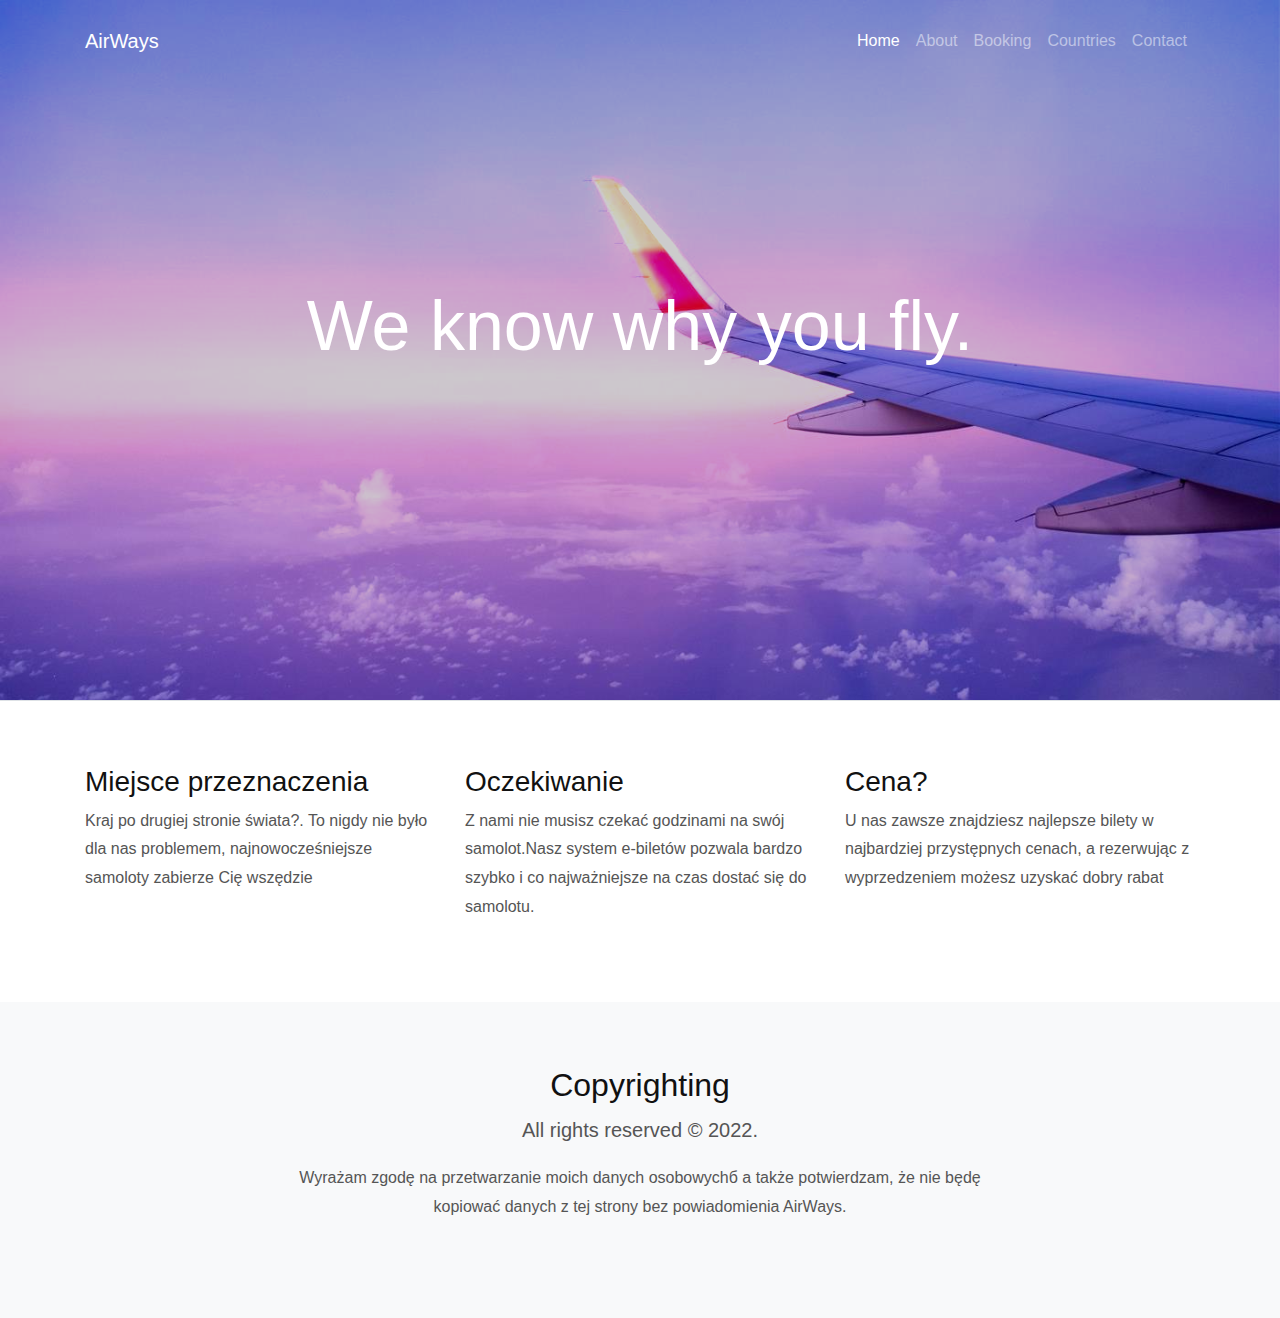
<file: index.html>
<!DOCTYPE html>
<html lang="en">
  <head>
    <title>AirWays</title>
    <meta charset="utf-8">
    <meta name="viewport" content="width=device-width, initial-scale=1, shrink-to-fit=no">
    <link rel="shortcut icon" type="image/x-icon" href="images/logo.jpg"/>
   <link href="https://cdn.jsdelivr.net/npm/bootstrap@5.0.2/dist/css/bootstrap.min.css" rel="stylesheet" integrity="sha384-EVSTQN3/azprG1Anm3QDgpJLIm9Nao0Yz1ztcQTwFspd3yD65VohhpuuCOmLASjC" crossorigin="anonymous">


<link rel="stylesheet" href="https://cdn.jsdelivr.net/npm/bootstrap@4.0.0/dist/css/bootstrap.min.css" integrity="sha384-Gn5384xqQ1aoWXA+058RXPxPg6fy4IWvTNh0E263XmFcJlSAwiGgFAW/dAiS6JXm" crossorigin="anonymous">
<script src="https://code.jquery.com/jquery-3.2.1.slim.min.js" integrity="sha384-KJ3o2DKtIkvYIK3UENzmM7KCkRr/rE9/Qpg6aAZGJwFDMVNA/GpGFF93hXpG5KkN" crossorigin="anonymous"></script>
<script src="https://cdn.jsdelivr.net/npm/popper.js@1.12.9/dist/umd/popper.min.js" integrity="sha384-ApNbgh9B+Y1QKtv3Rn7W3mgPxhU9K/ScQsAP7hUibX39j7fakFPskvXusvfa0b4Q" crossorigin="anonymous"></script>
<script src="https://cdn.jsdelivr.net/npm/bootstrap@4.0.0/dist/js/bootstrap.min.js" integrity="sha384-JZR6Spejh4U02d8jOt6vLEHfe/JQGiRRSQQxSfFWpi1MquVdAyjUar5+76PVCmYl" crossorigin="anonymous"></script>
  

    <link rel="stylesheet" href="css/bootstrap.css">
    <link rel="stylesheet" href="css/style.css">

  </head>
  <body>
    
  <nav class="navbar navbar-expand-lg navbar-dark ftco_navbar bg-dark ftco-navbar-light" id="ftco-navbar">
    <div class="container">
      <a class="navbar-brand" href="index.html">AirWays</a>
     
        
     

     
        <ul class="navbar-nav ml-auto">
          <li class="nav-item active"><a href="index.html" class="nav-link">Home</a></li>
          <li class="nav-item"><a href="about.html" class="nav-link">About</a></li>
          <li class="nav-item "><a href="booking.html" class="nav-link">Booking</a></li>
          <li class="nav-item"><a href="countries.html" class="nav-link">Countries</a></li>
          <li class="nav-item"><a href="contact.html" class="nav-link">Contact</a></li>
        </ul>
      
    </div>
  </nav>
  <!-- END nav -->
  
  
      <div class="block-30 block-30-sm item" style="background-image: url('images/bg_1.jpg');" >
        <div class="container">
          <div class="row align-items-center justify-content-center text-center">
            <div class="col-md-8">
              <h2 class="heading mb-5">We know why you fly.</h2>
             
            </div>
          </div>
        </div>
      </div>
      
   


  <div class="site-section border-top">
    <div class="container">
      <div class="row">

        <div class="col-md-4" >
          <div class="media block-6">
            <div class="icon"><span class="ion-ios-bulb"></span></div>
            <div class="media-body">
              <h3 class="heading">Miejsce przeznaczenia</h3>
              <p>Kraj po drugiej stronie świata?. To nigdy nie było dla nas problemem, najnowocześniejsze samoloty zabierze Cię wszędzie</p>
            </div>
          </div>     
        </div>

        <div class="col-md-4">
          
            <div class="icon"><span class="ion-ios-cash"></span></div>
            <div class="media-body">
              <h3 class="heading">Oczekiwanie</h3>
              <p>Z nami nie musisz czekać godzinami na swój samolot.Nasz system e-biletów pozwala bardzo szybko i co najważniejsze na czas dostać się do samolotu.</p>

            </div>
          
        </div>

        <div class="col-md-4">
          <div class="media block-6">
            <div class="icon"><span class="ion-ios-contacts"></span></div>
            <div class="media-body">
              <h3 class="heading">Cena?</h3>
              <p>U nas zawsze znajdziesz najlepsze bilety w najbardziej przystępnych cenach, a rezerwując z wyprzedzeniem możesz uzyskać dobry rabat</p>

            </div>
          </div> 
        </div>

      </div>
    </div>
  </div> <!-- .site-section -->



  

  <div class="site-section bg-light">
    <div class="container">
      <div class="row mb-3 justify-content-center">
        <div class="col-md-8 text-center">
          <h2>Copyrighting</h2>
          <p class="lead">All rights reserved &copy; 2022.</p>
          <p>Wyrażam zgodę na przetwarzanie moich danych osobowychб a także potwierdzam, że nie będę kopiować danych z tej strony bez powiadomienia AirWays.</p>
        </div>
      </div>
    </div>
  </div>
    


  </body>
</html>
</file>
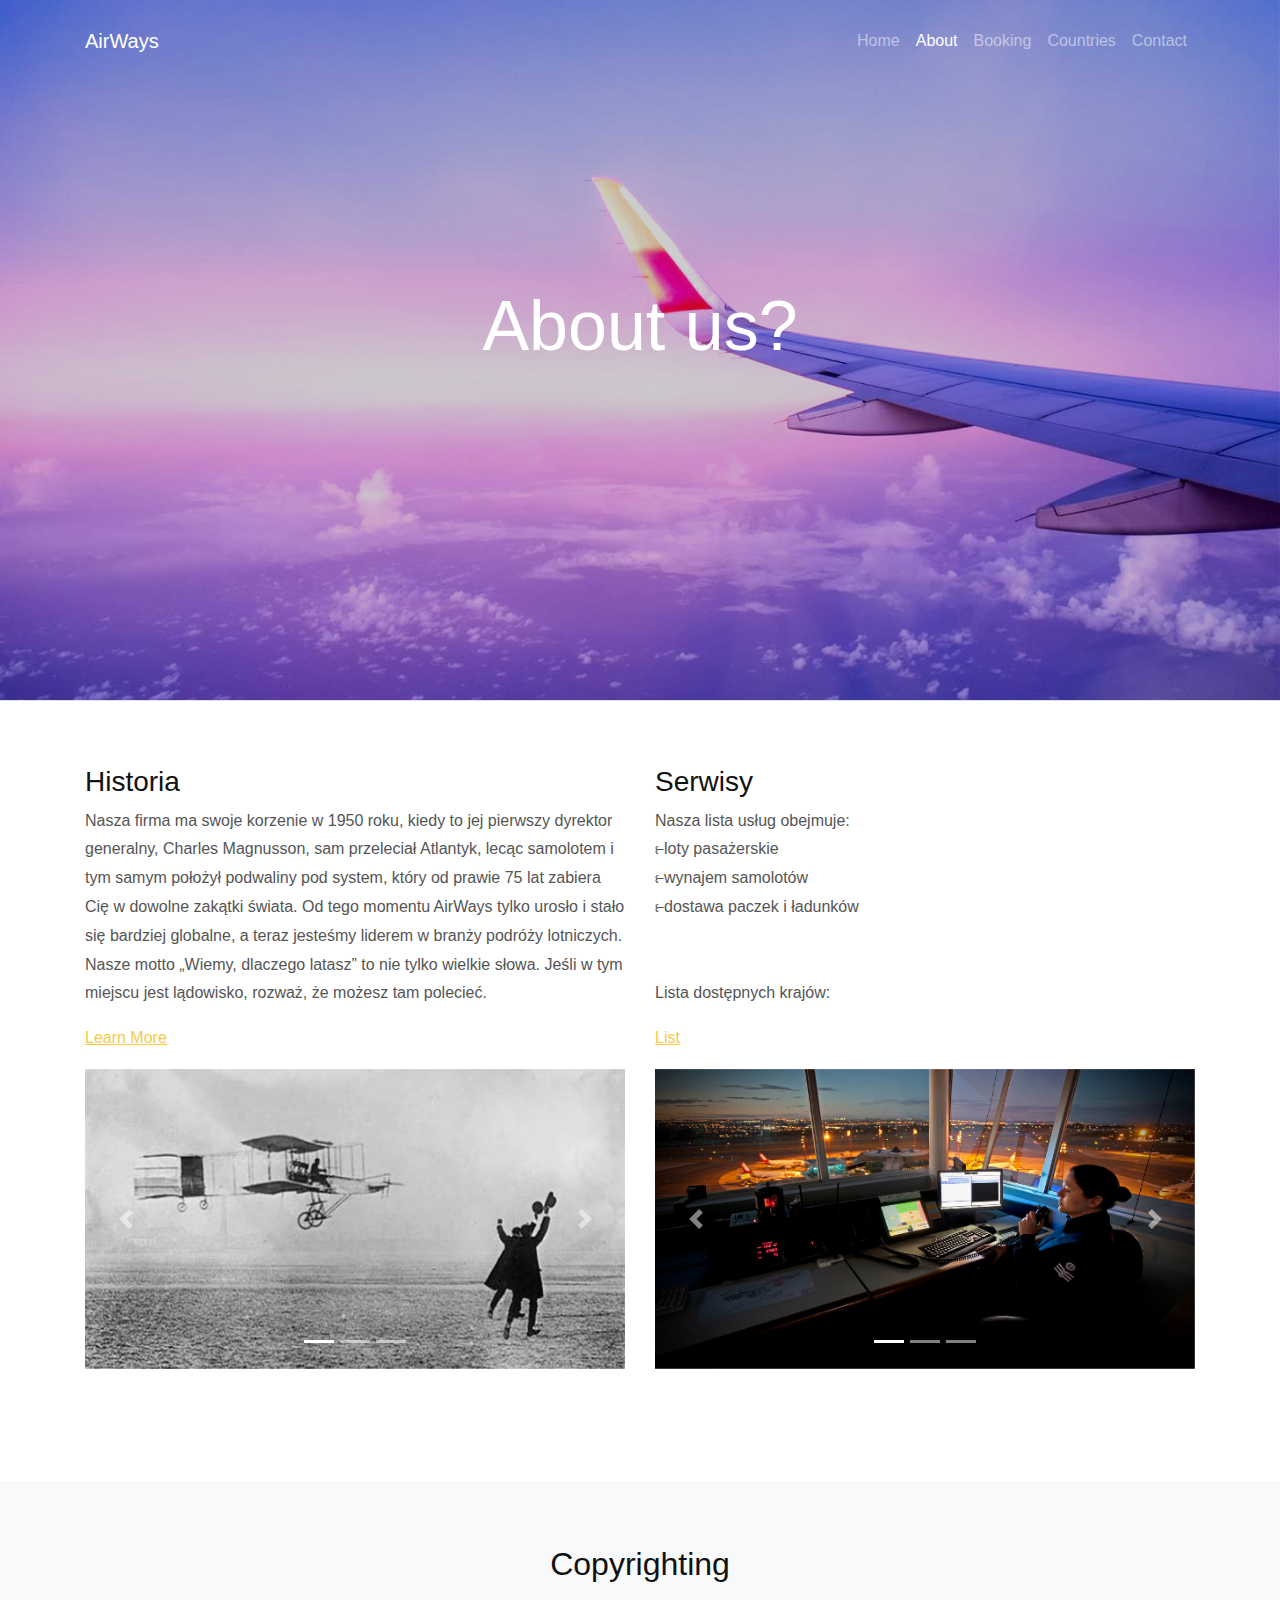
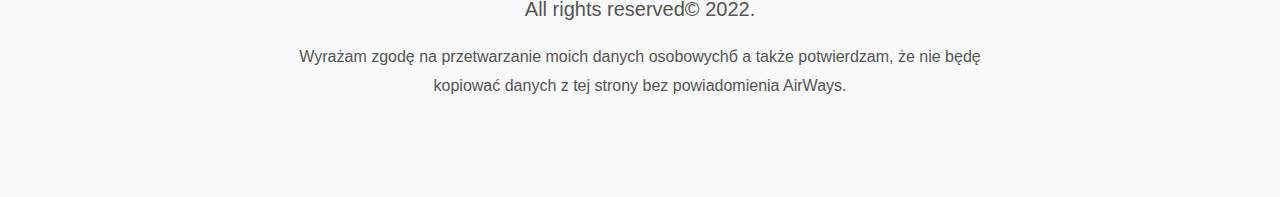
<file: about.html>
<!DOCTYPE html>
<html lang="en">
  <head>
    <title>AirWays</title>
    <meta charset="utf-8">
    <meta name="viewport" content="width=device-width, initial-scale=1, shrink-to-fit=no">
   <link href="https://cdn.jsdelivr.net/npm/bootstrap@5.0.2/dist/css/bootstrap.min.css" rel="stylesheet" integrity="sha384-EVSTQN3/azprG1Anm3QDgpJLIm9Nao0Yz1ztcQTwFspd3yD65VohhpuuCOmLASjC" crossorigin="anonymous">
   <link rel="shortcut icon" type="image/x-icon" href="images/logo.jpg"/>

<link rel="stylesheet" href="https://cdn.jsdelivr.net/npm/bootstrap@4.0.0/dist/css/bootstrap.min.css" integrity="sha384-Gn5384xqQ1aoWXA+058RXPxPg6fy4IWvTNh0E263XmFcJlSAwiGgFAW/dAiS6JXm" crossorigin="anonymous">
<script src="https://code.jquery.com/jquery-3.2.1.slim.min.js" integrity="sha384-KJ3o2DKtIkvYIK3UENzmM7KCkRr/rE9/Qpg6aAZGJwFDMVNA/GpGFF93hXpG5KkN" crossorigin="anonymous"></script>
<script src="https://cdn.jsdelivr.net/npm/popper.js@1.12.9/dist/umd/popper.min.js" integrity="sha384-ApNbgh9B+Y1QKtv3Rn7W3mgPxhU9K/ScQsAP7hUibX39j7fakFPskvXusvfa0b4Q" crossorigin="anonymous"></script>
<script src="https://cdn.jsdelivr.net/npm/bootstrap@4.0.0/dist/js/bootstrap.min.js" integrity="sha384-JZR6Spejh4U02d8jOt6vLEHfe/JQGiRRSQQxSfFWpi1MquVdAyjUar5+76PVCmYl" crossorigin="anonymous"></script>
    <link rel="stylesheet" href="css/bootstrap.css">
    <link rel="stylesheet" href="css/style.css">

  </head>
  <body>
    
  <nav class="navbar navbar-expand-lg navbar-dark ftco_navbar bg-dark ftco-navbar-light" id="ftco-navbar">
    <div class="container">
      <a class="navbar-brand" href="index.html">AirWays</a>
     
        
     

     
        <ul class="navbar-nav ml-auto">
          <li class="nav-item"><a href="index.html" class="nav-link">Home</a></li>
          <li class="nav-item active" ><a href="about.html" class="nav-link">About</a></li>
          <li class="nav-item"><a href="booking.html" class="nav-link">Booking</a></li>
          <li class="nav-item"><a href="countries.html" class="nav-link">Countries</a></li>
          <li class="nav-item"><a href="contact.html" class="nav-link">Contact</a></li>
        </ul>
      
    </div>
  </nav>
  <!-- END nav -->
  
  
      <div class="block-30 block-30-sm item" style="background-image: url('images/bg_1.jpg');" >
        <div class="container">
          <div class="row align-items-center justify-content-center text-center">
            <div class="col-md-8">
              <h2 class="heading mb-5">About us?</h2>
             
            </div>
          </div>
        </div>
      </div>
      
   


  <div class="site-section border-top">
    <div class="container">
      <div class="row">

        <div class="col-md-6 mb-5">
          <div class="media block-6">
            <div class="icon"><span class="ion-ios-bulb"></span></div>
            <div class="media-body">
              <h3 class="heading">Historia</h3>
              <p>Nasza firma ma swoje korzenie w 1950 roku, kiedy to jej pierwszy dyrektor generalny, Charles Magnusson, sam przeleciał Atlantyk, lecąc samolotem i tym samym położył podwaliny pod system, który od prawie 75 lat zabiera Cię w dowolne zakątki świata.
Od tego momentu AirWays tylko urosło i stało się bardziej globalne, a teraz jesteśmy liderem w branży podróży lotniczych. Nasze motto „Wiemy, dlaczego latasz” to nie tylko wielkie słowa. Jeśli w tym miejscu jest lądowisko, rozważ, że możesz tam polecieć.</p>
              <p><a href="https://ru.wikipedia.org/wiki/American_Airlines" class="link-underline">Learn More</a></p>
              <div id="carouselExampleIndicators" class="carousel slide" data-ride="carousel">
                <ol class="carousel-indicators">
                    <li data-target="#carouselExampleIndicators" data-slide-to="0" class="active"></li>
                    <li data-target="#carouselExampleIndicators" data-slide-to="1"></li>
                    <li data-target="#carouselExampleIndicators" data-slide-to="2"></li>
                </ol>
                <div class="carousel-inner">
                  <div class="carousel-item active">
                    <img class="d-block w-100" src="images/about1.jpg" height=300 alt="First slide">
                  </div>
                <div class="carousel-item">
                  <img class="d-block w-100" src="images/about2.jpg"  height=300 alt="Second slide">
                </div>
                <div class="carousel-item">
                  <img class="d-block w-100" src="images/about3.jpg" height=300 alt="Third slide">
                </div>
              </div>
              <a class="carousel-control-prev" href="#carouselExampleIndicators" role="button" data-slide="prev">
                <span class="carousel-control-prev-icon" aria-hidden="true"></span>
                <span class="sr-only">Previous</span>
              </a>
              <a class="carousel-control-next" href="#carouselExampleIndicators" role="button" data-slide="next">
                <span class="carousel-control-next-icon" aria-hidden="true"></span>
                <span class="sr-only">Next</span>
              </a>
            </div>
            </div>
          </div>     
        </div>

        <div class="col-md-6">
          
            <div class="icon"><span class="ion-ios-cash"></span></div>
            <div class="media-body">
              <h3 class="heading">Serwisy</h3>
              <p>Nasza lista usług obejmuje:<br/>
              
              &#10620;loty pasażerskie<br/>
              &#10620;wynajem samolotów<br/>
              &#10620;dostawa paczek i ładunków<br/><br/><br/>
            
              Lista dostępnych krajów:</p>
              <p><a href="list.html" class="link-underline">List</a></p>
              <div id="carouselExampleIndicators2" class="carousel slide" data-ride="carousel">
                <ol class="carousel-indicators">
                    <li data-target="#carouselExampleIndicators2" data-slide-to="0" class="active"></li>
                    <li data-target="#carouselExampleIndicators2" data-slide-to="1"></li>
                    <li data-target="#carouselExampleIndicators2" data-slide-to="2"></li>
                </ol>
                <div class="carousel-inner">
                  <div class="carousel-item active">
                    <img class="d-block w-100" src="images/about4.jpg" height=300 alt="First slide">
                  </div>
                <div class="carousel-item">
                  <img class="d-block w-100" src="images/about5.jpg"  height=300 alt="Second slide">
                </div>
                <div class="carousel-item">
                  <img class="d-block w-100" src="images/about6.jpg" height=300 alt="Third slide">
                </div>
              </div>
              <a class="carousel-control-prev" href="#carouselExampleIndicators2" role="button" data-slide="prev">
                <span class="carousel-control-prev-icon" aria-hidden="true"></span>
                <span class="sr-only">Previous</span>
              </a>
              <a class="carousel-control-next" href="#carouselExampleIndicators2" role="button" data-slide="next">
                <span class="carousel-control-next-icon" aria-hidden="true"></span>
                <span class="sr-only">Next</span>
              </a>
            </div>
            </div>
            </div>
          
        </div>

      </div>
    </div>




  

  <div class="site-section bg-light">
    <div class="container">
      <div class="row mb-3 justify-content-center">
        <div class="col-md-8 text-center">
          <h2>Copyrighting</h2>
          <p class="lead">All rights reserved&copy; 2022.</p>
          <p>Wyrażam zgodę na przetwarzanie moich danych osobowychб a także potwierdzam, że nie będę kopiować danych z tej strony bez powiadomienia AirWays.</p>
        </div>
      </div>
    </div>
  </div>
    

    

      

  </body>
</html>
</file>
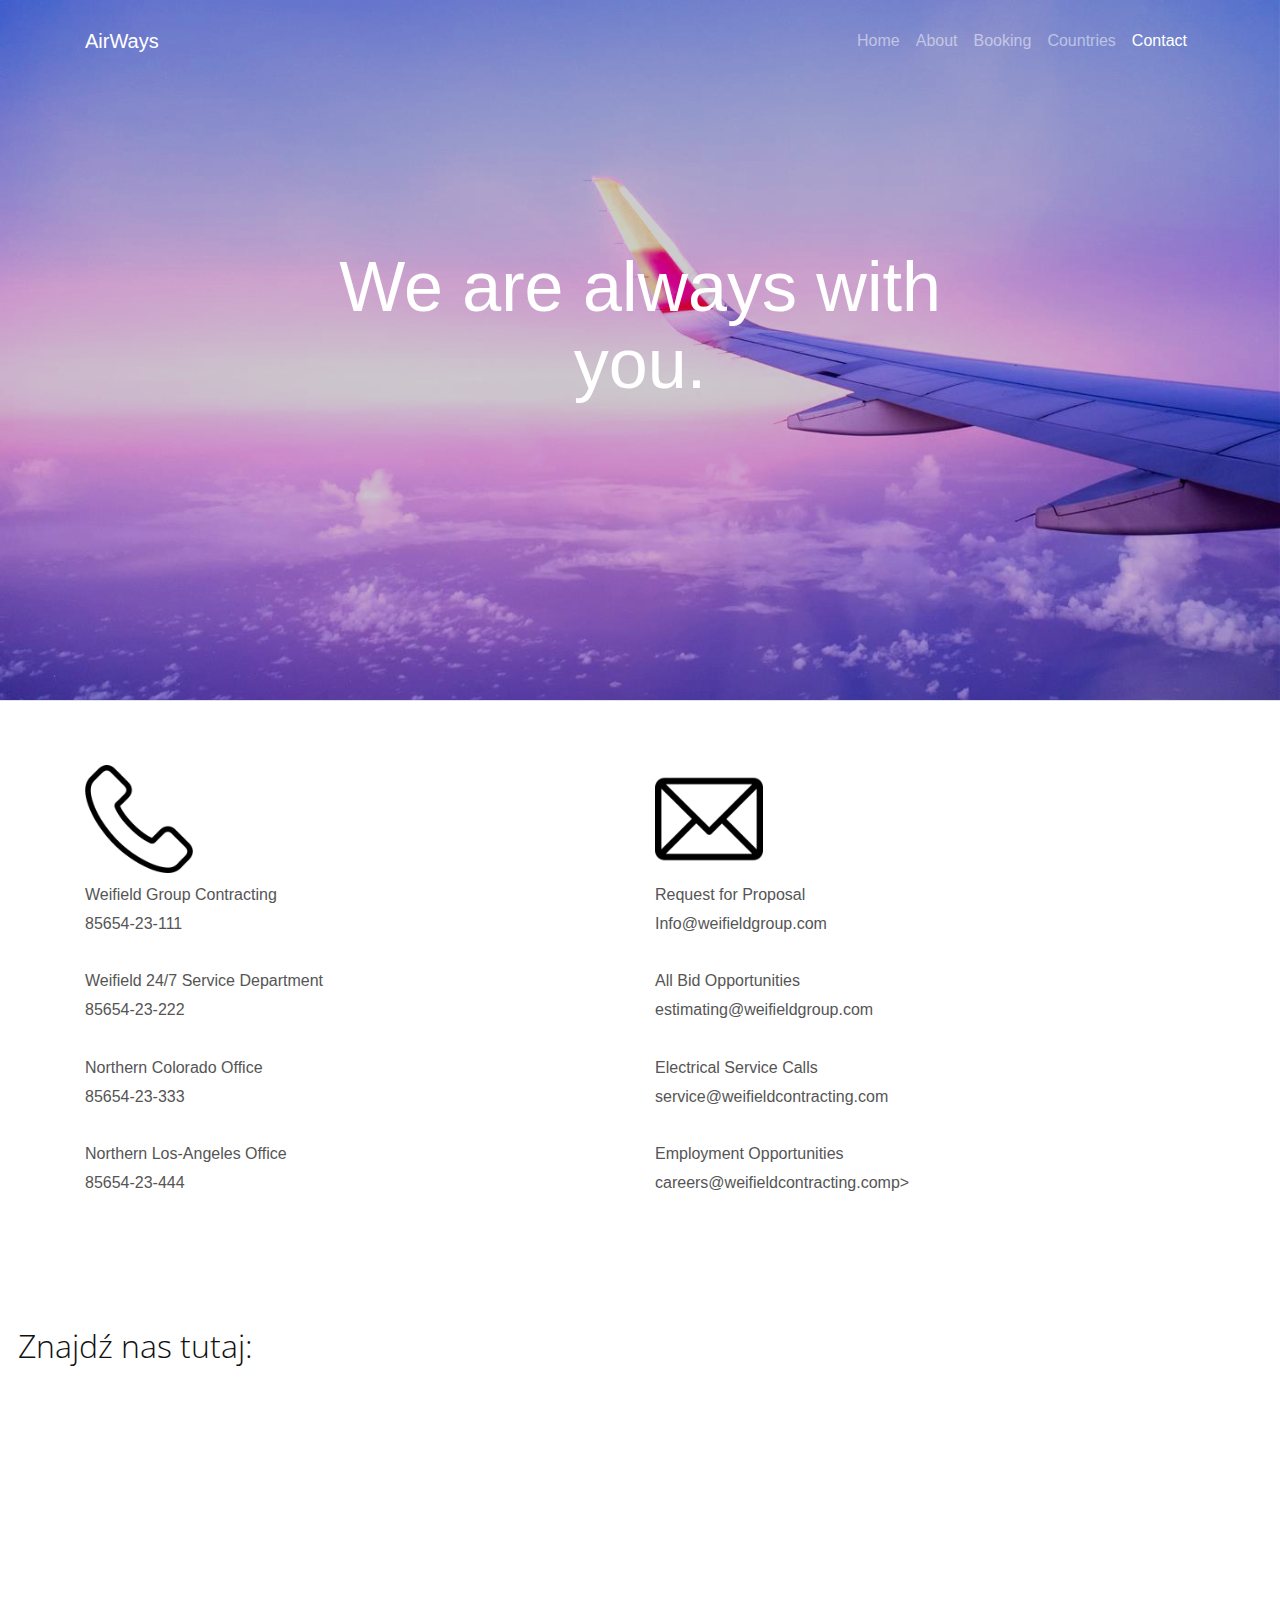
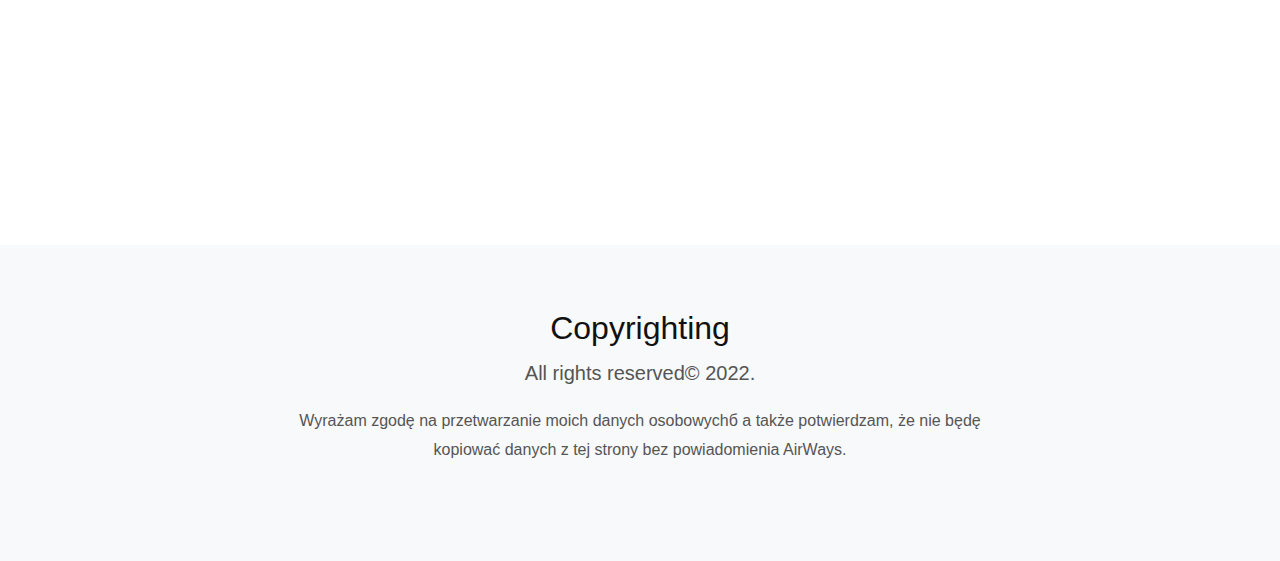
<file: contact.html>
<!DOCTYPE html>
<html lang="en">
  <head>
    <title>AirWays</title>
    <meta charset="utf-8">
    <meta name="viewport" content="width=device-width, initial-scale=1, shrink-to-fit=no">
       <link href="https://cdn.jsdelivr.net/npm/bootstrap@5.0.2/dist/css/bootstrap.min.css" rel="stylesheet" integrity="sha384-EVSTQN3/azprG1Anm3QDgpJLIm9Nao0Yz1ztcQTwFspd3yD65VohhpuuCOmLASjC" crossorigin="anonymous">
       <link rel="shortcut icon" type="image/x-icon" href="images/logo.jpg"/>

<link rel="stylesheet" href="https://cdn.jsdelivr.net/npm/bootstrap@4.0.0/dist/css/bootstrap.min.css" integrity="sha384-Gn5384xqQ1aoWXA+058RXPxPg6fy4IWvTNh0E263XmFcJlSAwiGgFAW/dAiS6JXm" crossorigin="anonymous">
<script src="https://code.jquery.com/jquery-3.2.1.slim.min.js" integrity="sha384-KJ3o2DKtIkvYIK3UENzmM7KCkRr/rE9/Qpg6aAZGJwFDMVNA/GpGFF93hXpG5KkN" crossorigin="anonymous"></script>
<script src="https://cdn.jsdelivr.net/npm/popper.js@1.12.9/dist/umd/popper.min.js" integrity="sha384-ApNbgh9B+Y1QKtv3Rn7W3mgPxhU9K/ScQsAP7hUibX39j7fakFPskvXusvfa0b4Q" crossorigin="anonymous"></script>
<script src="https://cdn.jsdelivr.net/npm/bootstrap@4.0.0/dist/js/bootstrap.min.js" integrity="sha384-JZR6Spejh4U02d8jOt6vLEHfe/JQGiRRSQQxSfFWpi1MquVdAyjUar5+76PVCmYl" crossorigin="anonymous"></script>
   
  
 <link rel="preconnect" href="https://fonts.googleapis.com">
<link rel="preconnect" href="https://fonts.gstatic.com" crossorigin>
<link href="https://fonts.googleapis.com/css2?family=Open+Sans:ital,wght@1,300&display=swap" rel="stylesheet">
    <link rel="stylesheet" href="css/bootstrap.css">
    <link rel="stylesheet" href="css/style.css">

  </head>
  <body>
    
  <nav class="navbar navbar-expand-lg navbar-dark ftco_navbar bg-dark ftco-navbar-light" id="ftco-navbar">
    <div class="container">
      <a class="navbar-brand" href="index.html">AirWays</a>
     
        
     

     
        <ul class="navbar-nav ml-auto">
          <li class="nav-item "><a href="index.html" class="nav-link">Home</a></li>
          <li class="nav-item"><a href="about.html" class="nav-link">About</a></li>
          <li class="nav-item"><a href="booking.html" class="nav-link">Booking</a></li>
          <li class="nav-item"><a href="countries.html" class="nav-link">Countries</a></li>
          <li class="nav-item active"><a href="contact.html" class="nav-link">Contact</a></li>
        </ul>
      
    </div>
  </nav>
  <!-- END nav -->
  
  
      <div class="block-30 block-30-sm item" style="background-image: url('images/bg_1.jpg');" >
        <div class="container">
          <div class="row align-items-center justify-content-center text-center">
            <div class="col-md-8">
              <h2 class="heading mb-5">We are always with you.</h2>
             
            </div>
          </div>
        </div>
      </div>
      
   


  <div class="site-section border-top">
    <div class="container">
      <div class="row">

        <div class="col-md-6">
          <div class="media block-6">
            <div class="icon"><span class="ion-ios-bulb"></span></div>
            <div class="media-body">
               <h3 class="heading"><img src="images/phone.png" style="width:  20%;" alt="Image not found"><br/></h3>
              <p>Weifield Group Contracting<br/>
             85654-23-111<br/><br/>

              Weifield 24/7 Service Department<br/>
              85654-23-222<br/><br/>

              Northern Colorado Office<br/>
              85654-23-333<br/><br/>

              Northern Los-Angeles Office<br/>
              85654-23-444<br/><br/>
              </p>
            </div>
          </div>     
        </div>

        <div class="col-md-6">
          
            <div class="icon"><span class="ion-ios-cash"></span></div>
            <div class="media-body">
              <h3 class="heading"><img src="images/email.png" style="width:  20%;"  alt="Image not found"><br/></h3>
              <p>
              Request for Proposal<br/>
              Info@weifieldgroup.com<br/><br/>

              All Bid Opportunities<br/>
              estimating@weifieldgroup.com<br/><br/>

              Electrical Service Calls<br/>
              service@weifieldcontracting.com<br/><br/>

              Employment Opportunities<br/>
              careers@weifieldcontracting.comp><br/>
            </div>
          
        </div>

      </div>
    </div>
  </div> <!-- .site-section -->

 <div class="row">
 
  <div class="col-l-12 text-center">
    <h2 id="map-header">Znajdź nas tutaj:</h2>
    <iframe  src="https://www.google.com/maps/embed?pb=!1m18!1m12!1m3!1d48838.52201585291!2d-117.352685110741!3d34.07653980304822!2m3!1f0!2f0!3f0!3m2!1i1024!2i768!4f13.1!3m3!1m2!1s0x80dcab3a3b47cd03%3A0x11533731bf93f372!2sSBD%20International%20Airport!5e0!3m2!1sru!2spl!4v1653762517737!5m2!1sru!2spl" width="600" height="450" style="border:0;width:   70%" allowfullscreen="" loading="lazy" referrerpolicy="no-referrer-when-downgrade"></iframe>
  </div>
   </div>

  

 <div class="site-section bg-light">
    <div class="container">
      <div class="row mb-3 justify-content-center">
        <div class="col-md-8 text-center">
          <h2>Copyrighting</h2>
          <p class="lead">All rights reserved&copy; 2022.</p>
          <p>Wyrażam zgodę na przetwarzanie moich danych osobowychб a także potwierdzam, że nie będę kopiować danych z tej strony bez powiadomienia AirWays.</p>
        </div>
      </div>
    </div>
  </div>

  </body>
</html>
</file>
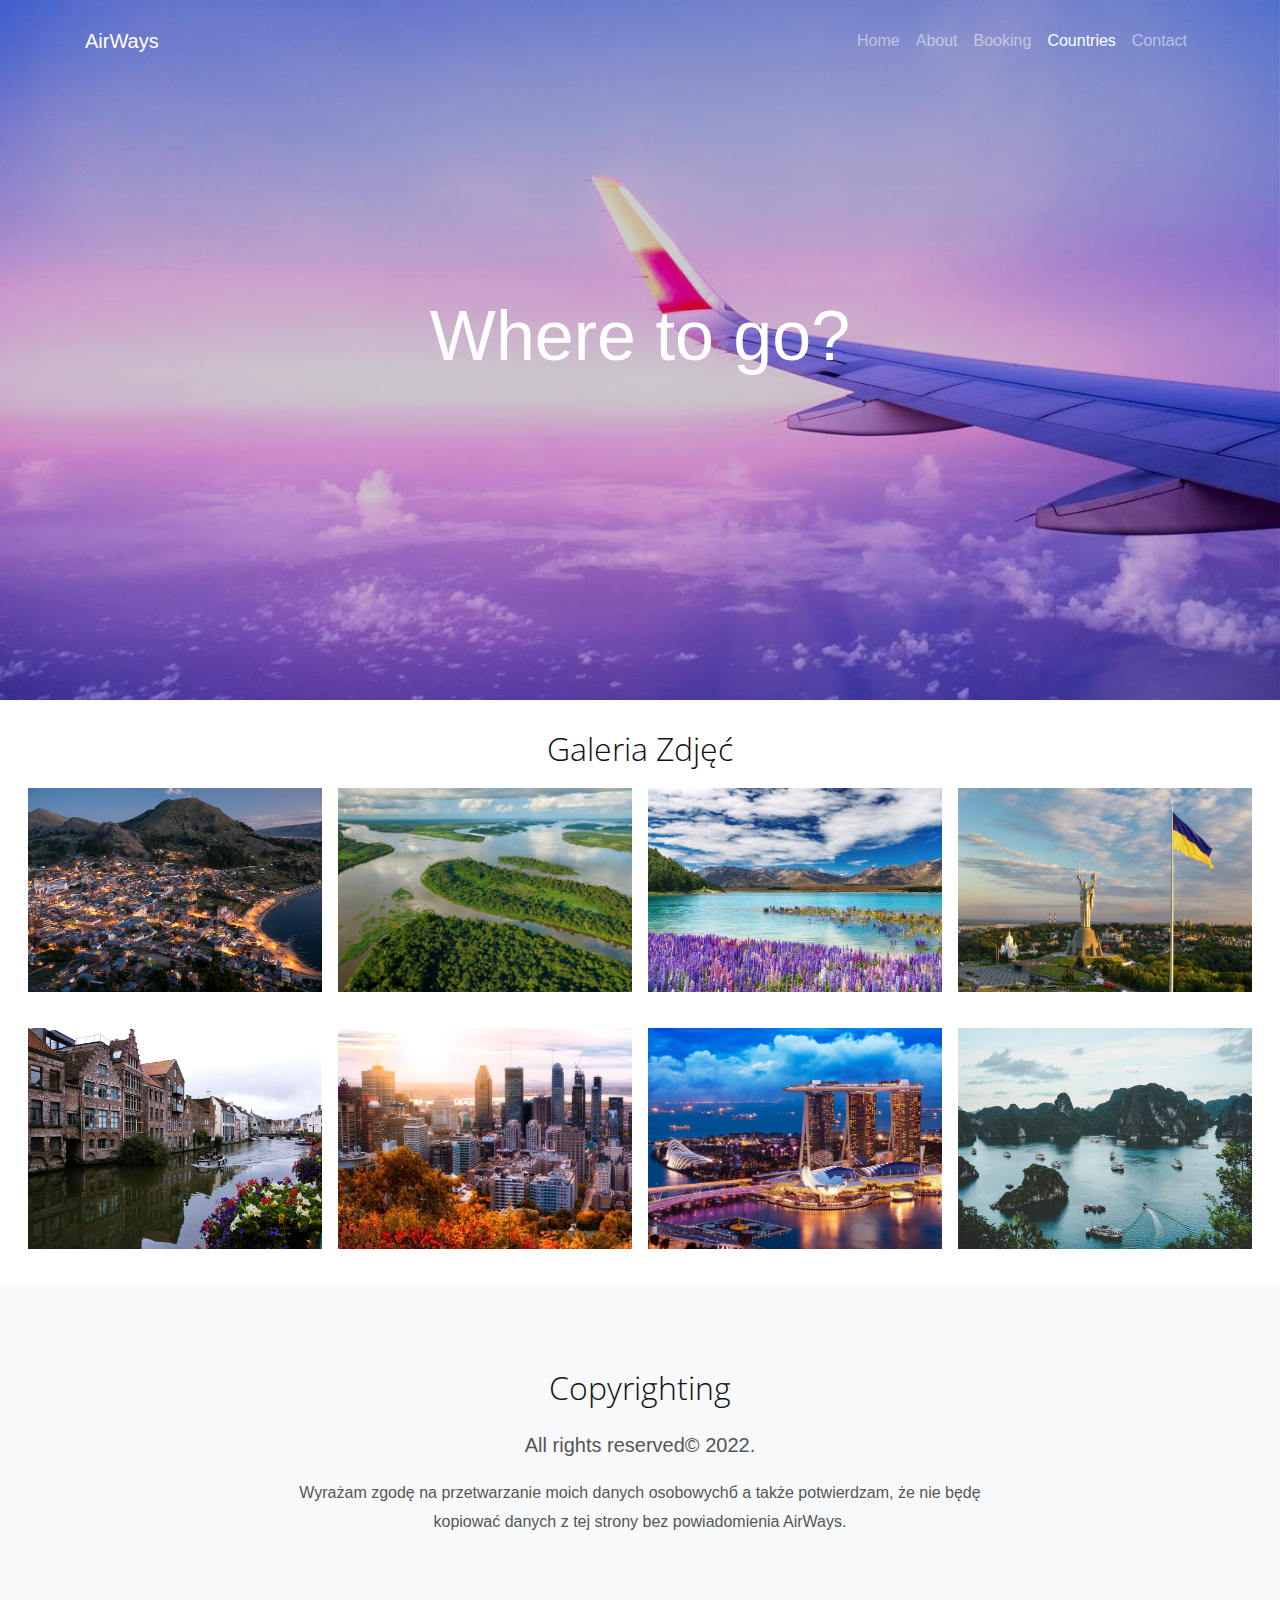
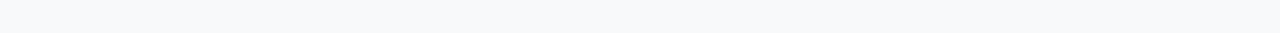
<file: countries.html>
<!DOCTYPE html>
<html lang="en">
  <head>
    <title>AirWays</title>
    <meta charset="utf-8">
    <meta name="viewport" content="width=device-width, initial-scale=1, shrink-to-fit=no">
    <link href="https://cdn.jsdelivr.net/npm/bootstrap@5.0.2/dist/css/bootstrap.min.css" rel="stylesheet" integrity="sha384-EVSTQN3/azprG1Anm3QDgpJLIm9Nao0Yz1ztcQTwFspd3yD65VohhpuuCOmLASjC" crossorigin="anonymous">
    <script src="https://ajax.googleapis.com/ajax/libs/jquery/3.5.1/jquery.min.js">
    </script>
    <link rel="shortcut icon" type="image/x-icon" href="images/logo.jpg"/> 
    <link rel="stylesheet" href="https://cdn.jsdelivr.net/npm/bootstrap@4.0.0/dist/css/bootstrap.min.css" integrity="sha384-Gn5384xqQ1aoWXA+058RXPxPg6fy4IWvTNh0E263XmFcJlSAwiGgFAW/dAiS6JXm" crossorigin="anonymous">
    <script src="https://code.jquery.com/jquery-3.2.1.slim.min.js" integrity="sha384-KJ3o2DKtIkvYIK3UENzmM7KCkRr/rE9/Qpg6aAZGJwFDMVNA/GpGFF93hXpG5KkN" crossorigin="anonymous"></script>
    <script src="https://cdn.jsdelivr.net/npm/popper.js@1.12.9/dist/umd/popper.min.js" integrity="sha384-ApNbgh9B+Y1QKtv3Rn7W3mgPxhU9K/ScQsAP7hUibX39j7fakFPskvXusvfa0b4Q" crossorigin="anonymous"></script>
    <script src="https://cdn.jsdelivr.net/npm/bootstrap@4.0.0/dist/js/bootstrap.min.js" integrity="sha384-JZR6Spejh4U02d8jOt6vLEHfe/JQGiRRSQQxSfFWpi1MquVdAyjUar5+76PVCmYl" crossorigin="anonymous"></script>
    <link rel="preconnect" href="https://fonts.googleapis.com">
    <link rel="preconnect" href="https://fonts.gstatic.com" crossorigin>
    <link href="https://fonts.googleapis.com/css2?family=Open+Sans:ital,wght@1,300&display=swap" rel="stylesheet">
    <script src="js/galeria.js"></script>
    <link rel="stylesheet" href="css/bootstrap.css">
    <link rel="stylesheet" href="css/style.css">
    <link rel="stylesheet" href="css/galeria.css">
  </head>
  <body>
    
  <nav class="navbar navbar-expand-lg navbar-dark ftco_navbar bg-dark ftco-navbar-light" id="ftco-navbar">
    <div class="container">
      <a class="navbar-brand" href="index.html">AirWays</a>
        <ul class="navbar-nav ml-auto">
          <li class="nav-item "><a href="index.html" class="nav-link">Home</a></li>
          <li class="nav-item"><a href="about.html" class="nav-link">About</a></li>
          <li class="nav-item"><a href="booking.html" class="nav-link">Booking</a></li>
          <li class="nav-item active"><a href="countries.html" class="nav-link">Countries</a></li>
          <li class="nav-item"><a href="contact.html" class="nav-link">Contact</a></li>
        </ul>
      
    </div>
  </nav>
      <div class="block-30 block-30-sm item" style="background-image: url('images/bg_1.jpg');" >
        <div class="container">
          <div class="row align-items-center justify-content-center text-center">
            <div class="col-md-8">
              <h2 class="heading mb-5">Where to go?</h2>
            </div>
          </div>
        </div>
      </div>
      
   

 <h2 style="text-align:center; padding-top: 10px ">Galeria Zdjęć</h2>

<div class="row">
  <div class="column">
    <img src="images/countries/bolivia.jpg"  style="width:100%" onclick="openModal();currentSlide(1)" class="hover-shadow cursor" alt="Image not found">
  </div>
  <div class="column">
    <img src="images/countries/kongo.jpg" style="width:100%" onclick="openModal();currentSlide(2)" class="hover-shadow cursor" alt="Image not found">
  </div>
  <div class="column">
    <img src="images/countries/new-zealand.jpg" style="width:100%" onclick="openModal();currentSlide(3)" class="hover-shadow cursor" alt="Image not found">
  </div>
  <div class="column">
    <img src="images/countries/ukraine.jpg" style="width:100%" onclick="openModal();currentSlide(4)" class="hover-shadow cursor" alt="Image not found">
  </div>
</div>
<div class="row">
  <div class="column">
    <img src="images/countries/belgium.jpg"  style="width:100%" onclick="openModal();currentSlide(5)" class="hover-shadow cursor" alt="Image not found">
  </div>
  <div class="column">
    <img src="images/countries/canada.jpg" style="width:100%" onclick="openModal();currentSlide(6)" class="hover-shadow cursor" alt="Image not found">
  </div>
  <div class="column">
    <img src="images/countries/singapour.jpg" style="width:100%" onclick="openModal();currentSlide(7)" class="hover-shadow cursor" alt="Image not found">
  </div>
  <div class="column">
    <img src="images/countries/vietnam.jpg" style="width:100%" onclick="openModal();currentSlide(8)" class="hover-shadow cursor" alt="Image not found">
  </div>
</div>

<div id="myModal" class="modal">
  <span class="close cursor" onclick="closeModal()">&times;</span>
  <div class="modal-content">

    <div class="mySlides">
      <div class="numbertext">1 / 8</div>
      <img src="images/countries/bolivia.jpg" style="width:100%; height:20%" alt="Image not found">
    </div>

    <div class="mySlides">
      <div class="numbertext">2 / 8</div>
      <img src="images/countries/kongo.jpg" style="width:100%; height:20%" alt="Image not found">
    </div>

    <div class="mySlides">
      <div class="numbertext">3 / 8</div>
      <img src="images/countries/new-zealand.jpg" style="width:100%" height="50" alt="Image not found">
    </div>
    
    <div class="mySlides">
      <div class="numbertext">4 / 8</div>
      <img src="images/countries/ukraine.jpg" style="width:100%; height:50px" alt="Image not found">
    </div>
    <div class="mySlides">
      <div class="numbertext">5 / 8</div>
      <img src="images/countries/belgium.jpg" style="width:100%; height:20%" alt="Image not found">
    </div>

    <div class="mySlides">
      <div class="numbertext">6 / 8</div>
      <img src="images/countries/canada.jpg" style="width:100%; height:20%" alt="Image not found">
    </div>

    <div class="mySlides">
      <div class="numbertext">7 / 8</div>
      <img src="images/countries/singapour.jpg" style="width:100%" height="50" alt="Image not found">
    </div>
    
    <div class="mySlides">
      <div class="numbertext">8 / 8</div>
      <img src="images/countries/vietnam.jpg" style="width:100%; height:50px" alt="Image not found">
    </div>
    
    <a class="prev" onclick="plusSlides(-1)">&#10094;</a>
    <a class="next" onclick="plusSlides(1)">&#10095;</a>

    <div class="caption-container">
      <p id="caption">123</p>
    </div>

    <div class="row">
    <div class="column">
      <img class="demo cursor" src="images/countries/bolivia.jpg" style="width:100%" onclick="currentSlide(1)" alt="Bolivia">
    </div>
    <div class="column">
      <img class="demo cursor" src="images/countries/kongo.jpg" style="width:100%" onclick="currentSlide(2)" alt="Kongo">
    </div>
    <div class="column">
      <img class="demo cursor" src="images/countries/new-zealand.jpg" style="width:100%" onclick="currentSlide(3)" alt="New-Zealand">
    </div>
    <div class="column">
      <img class="demo cursor" src="images/countries/ukraine.jpg" style="width:100%" onclick="currentSlide(4)" alt="Ukraine">
    </div></div>
     <div class="row">
    <div class="column">
      <img class="demo cursor" src="images/countries/belgium.jpg" style="width:100%" onclick="currentSlide(5)" alt="Belgium">
    </div>
    <div class="column">
      <img class="demo cursor" src="images/countries/canada.jpg" style="width:100%" onclick="currentSlide(6)" alt="Canada">
    </div>
    <div class="column">
      <img class="demo cursor" src="images/countries/singapour.jpg" style="width:100%" onclick="currentSlide(7)" alt="Singapour">
    </div>
    <div class="column">
      <img class="demo cursor" src="images/countries/vietnam.jpg" style="width:100%" onclick="currentSlide(8)" alt="Vietnam">
    </div></div>
  </div>
</div>

  

  <div class="site-section bg-light">
    <div class="container">
      <div class="row mb-3 justify-content-center">
        <div class="col-md-8 text-center">
          <h2>Copyrighting</h2>
          <p class="lead">All rights reserved&copy; 2022.</p>
          <p>Wyrażam zgodę na przetwarzanie moich danych osobowychб a także potwierdzam, że nie będę kopiować danych z tej strony bez powiadomienia AirWays.</p>
        </div>
      </div>
    </div>
  </div>
    


  </body>
</html>
</file>
<file: css/style.css>
body {
  font-family: "Overpass", -apple-system, BlinkMacSystemFont, "Segoe UI", Roboto, "Helvetica Neue", Arial, sans-serif, "Apple Color Emoji", "Segoe UI Emoji", "Segoe UI Symbol";
  background: #fff;
  font-size: 16px;
  line-height: 1.8;
  font-weight: 300;
  color: #555555; }

#carousel-width
{
  width: 80%;
  text-align: center;
  margin:auto;
}

a {
  -webkit-transition: .3s all ease;
  -o-transition: .3s all ease;
  transition: .3s all ease;
  color: #f7ca44; }
  a:hover {
    text-decoration: none;
    color: #f7ca44; }
  a.link-underline {
    text-decoration: underline; }
    a.link-underline:hover {
      text-decoration: none; }

h1, h2, h3, h4, h5,
.h1, .h2, .h3, .h4, .h5 {
  color: #111;
  font-weight: 300;
  font-family: "Dosis", sans-serif; }

.text-primary {
  color: #f7ca44 !important; }

.ftco-navbar-light {
  background: transparent !important;
  position: absolute;
  left: 0;
  right: 0;
  z-index: 1;
  top: 10px; }
  @media (max-width: 991.98px) {
    .ftco-navbar-light {
      background: #000 !important;
      top: 0;
      position: relative; } }
  
  
.block-30 
{
  background: rgba(0, 0, 0, .65) url('http://fc02.deviantart.net/fs71/i/2011/274/6/f/ocean__sky__stars__and_you_by_muddymelly-d4bg1ub.png');
background-blend-mode: darken;
}

#map-header{
  font-family: 'Open Sans', sans-serif;
  margin: 20px;
}




.site-section {
  padding: 4em 0; }





.block-30 {
  background-size: cover;
  background-color: #ccc;
  padding: 0;
  position: relative; }
  .block-30 .heading {
    color: #fff;
    font-size: 40px;
    line-height: 1.1;
    margin-bottom: 50px;
    font-family: "Dosis", sans-serif; }
    @media (min-width: 768px) {
      .block-30 .heading {
        font-size: 80px; } }
    @media (min-width: 992px) {
      .block-30 .heading {
        font-size: 80px; } }
    
  .block-30.block-30-sm, .block-30.block-30-sm .row {
    min-height: 700px;
    height: 70vh; }
  .block-30.block-30-sm .heading {
    font-size: 70px;
    margin-bottom: 20px; }
  .block-30 .lead {
    color: #fff; }




.slajd {
 float:right;
 display:flex;
 width:20%;
 text-align:center;
 padding:1% 0.5%;
justify-content: center;
 margin:1%;

}
section{


width:70%;
padding:2%;
background-color:#008099;
border-radius: 10px;
}
</file>
<file: css/galeria.css>
.row > .column {
  padding: 0 8px;
}
h2{
  font-family: 'Open Sans', sans-serif;
  margin: 20px;
}
.row{
  margin:0 20px 20px ;
}
.row:after {
  content: "";
  display: table;
  clear: both;
}

/* Create four equal columns that floats next to eachother */
.column {
  float: left;
  width: 25%;
  margin-bottom: 16px;
}

/* The Modal (background) */
.modal {
  display: none;
  position: fixed;
  z-index: 1;
 
  left: 0;
  top: 0;
  width: 100%;
  height: 100%;
  overflow: auto;
  background-color: black;
}

/* Modal Content */
.modal-content {
  position: relative;
  background-color: #fefefe;
  margin: auto;
  padding: 0;
  width: 90%;
  max-width: 1200px;
}

/* The Close Button */
.close {
  color: white;
  position: absolute;
  top: 10px;
  right: 25px;
  font-size: 35px;
  font-weight: bold;
  z-index: 1;
}

.close:hover,
.close:focus {
  color: #999;
  text-decoration: none;
  cursor: pointer;
  z-index: 10;
}

/* Hide the slides by default */
.mySlides {
  display: none;
  height:600px;
}

/* Next & previous buttons */
.prev,
.next {
  cursor: pointer;
  position: absolute;
  top: 50%;
  width: auto;
  padding: 16px;
  margin-top: -50px;
  color: white;
  font-weight: bold;
  font-size: 20px;
  transition: 0.6s ease;
  border-radius: 0 3px 3px 0;
  user-select: none;
  -webkit-user-select: none;
}

/* Position the "next button" to the right */
.next {
  right: 0;
  border-radius: 3px 0 0 3px;
}

/* On hover, add a black background color with a little bit see-through */
.prev:hover,
.next:hover {
  background-color: rgba(0, 0, 0, 0.8);
}

/* Number text (1/3 etc) */
.numbertext {
  color: #f2f2f2;
  font-size: 12px;
  padding: 8px 12px;
  position: absolute;
  top: 0;
}

/* Caption text */
.caption-container {
  text-align: center;
  background-color: black;
  padding: 2px 16px;
  color: white;
}

img.demo {
  opacity: 0.6;
  width:20%;
}

.active,
.demo:hover {
  opacity: 1;
}

img.hover-shadow {
  transition: 0.3s;
}

.hover-shadow:hover {
  box-shadow: 0 4px 8px 0 rgba(0, 0, 0, 0.2), 0 6px 20px 0 rgba(0, 0, 0, 0.19);
}
img{
  width:100%;
  height:100%;
  object-fit: cover;
}
@media screen and  (max-width: 720px) {


.column {

width:50%;
}

}
@media screen and (min-width:0px) and (max-width : 480px)  {
 

.column {width: 100%; } 
}
.body{
  padding: 0;
  margin: 0;
}
</file>
